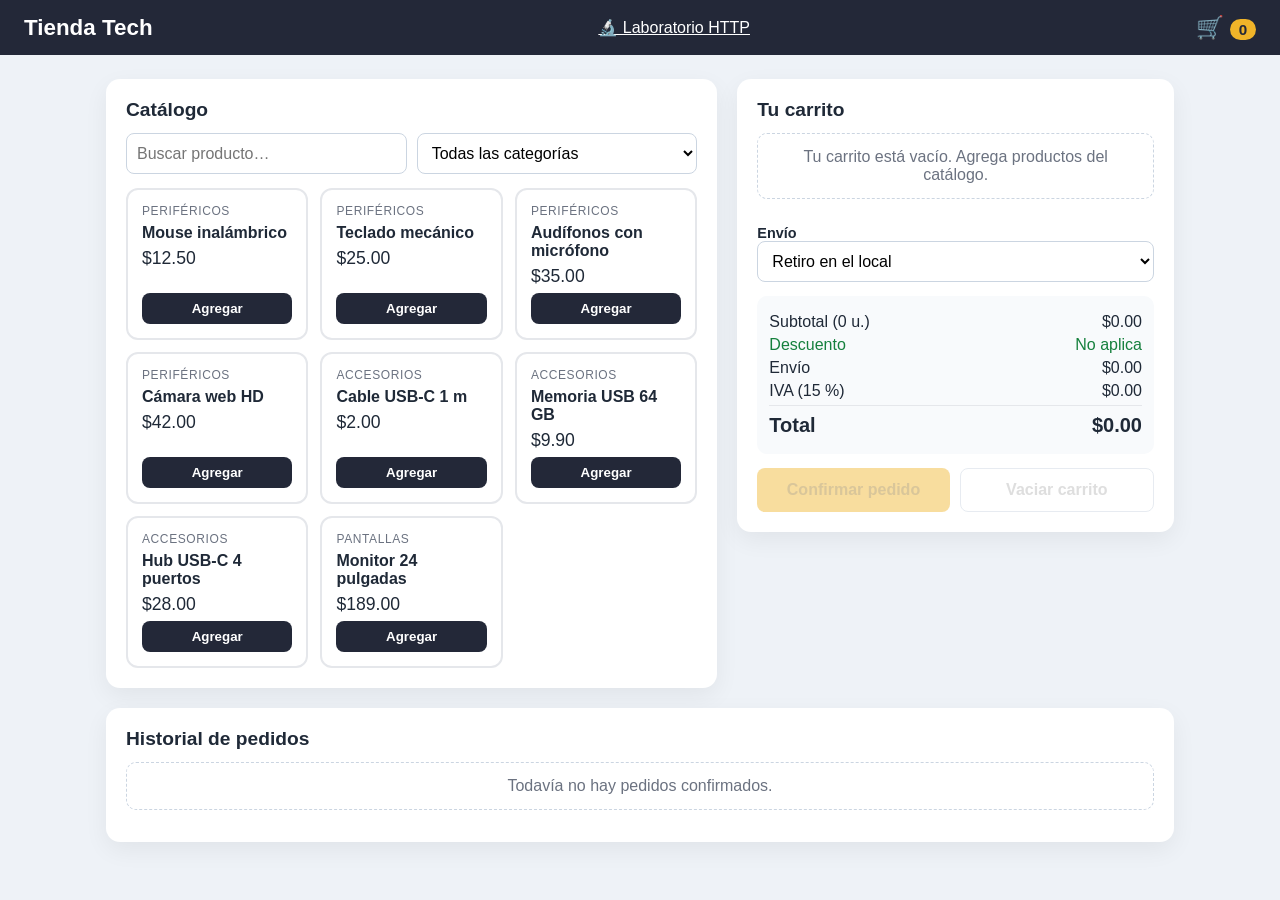
<file: practica/index.html>
<!DOCTYPE html>
<html lang="es">
<head>
  <meta charset="UTF-8">
  <meta name="viewport" content="width=device-width, initial-scale=1.0">
  <title>Facturador 5.0 · Carrito modular</title>
  <link rel="stylesheet" href="css/styles.css">
  <!-- type="module": permite usar import y export (ya incluye el comportamiento de defer) -->
  <script type="module" src="js/main.js"></script>
</head>
<body>
  <header class="barra">
    <h1>Tienda Tech</h1>
    <a href="lab-http.html" style="color: inherit">🔬 Laboratorio HTTP</a>
    <p class="carrito-icono">🛒 <span id="badge" class="badge">0</span></p>
  </header>

  <main class="layout">
    <!-- CATÁLOGO -->
    <section class="panel">
      <h2>Catálogo</h2>
      <div class="filtros">
        <input type="search" id="buscar" placeholder="Buscar producto…">
        <select id="categoria">
          <option value="todas">Todas las categorías</option>
          <option value="Periféricos">Periféricos</option>
          <option value="Accesorios">Accesorios</option>
          <option value="Pantallas">Pantallas</option>
        </select>
      </div>
      <p id="sinResultados" class="vacio" hidden>No hay productos que coincidan con la búsqueda.</p>
      <div id="catalogo" class="catalogo"></div>
    </section>

    <!-- CARRITO -->
    <section class="panel">
      <h2>Tu carrito</h2>
      <p id="carritoVacio" class="vacio">Tu carrito está vacío. Agrega productos del catálogo.</p>
      <ul id="listaCarrito" class="lista-carrito"></ul>

      <label for="envio">Envío</label>
      <select id="envio">
        <option value="retiro">Retiro en el local</option>
        <option value="cuenca">Envío dentro de Cuenca</option>
        <option value="nacional">Envío nacional</option>
      </select>

      <div id="resumen" class="resumen"></div>

      <div class="acciones">
        <button type="button" id="btnConfirmar" class="principal" disabled>Confirmar pedido</button>
        <button type="button" id="btnVaciar" class="secundario" disabled>Vaciar carrito</button>
      </div>
      <p id="mensaje" class="mensaje" hidden></p>
    </section>

    <section class="panel historial-panel">
      <h2>Historial de pedidos</h2>
      <ul id="historial" class="historial">
        <li class="vacio">Todavía no hay pedidos confirmados.</li>
      </ul>
    </section>
  </main>
</body>
</html>
</file>
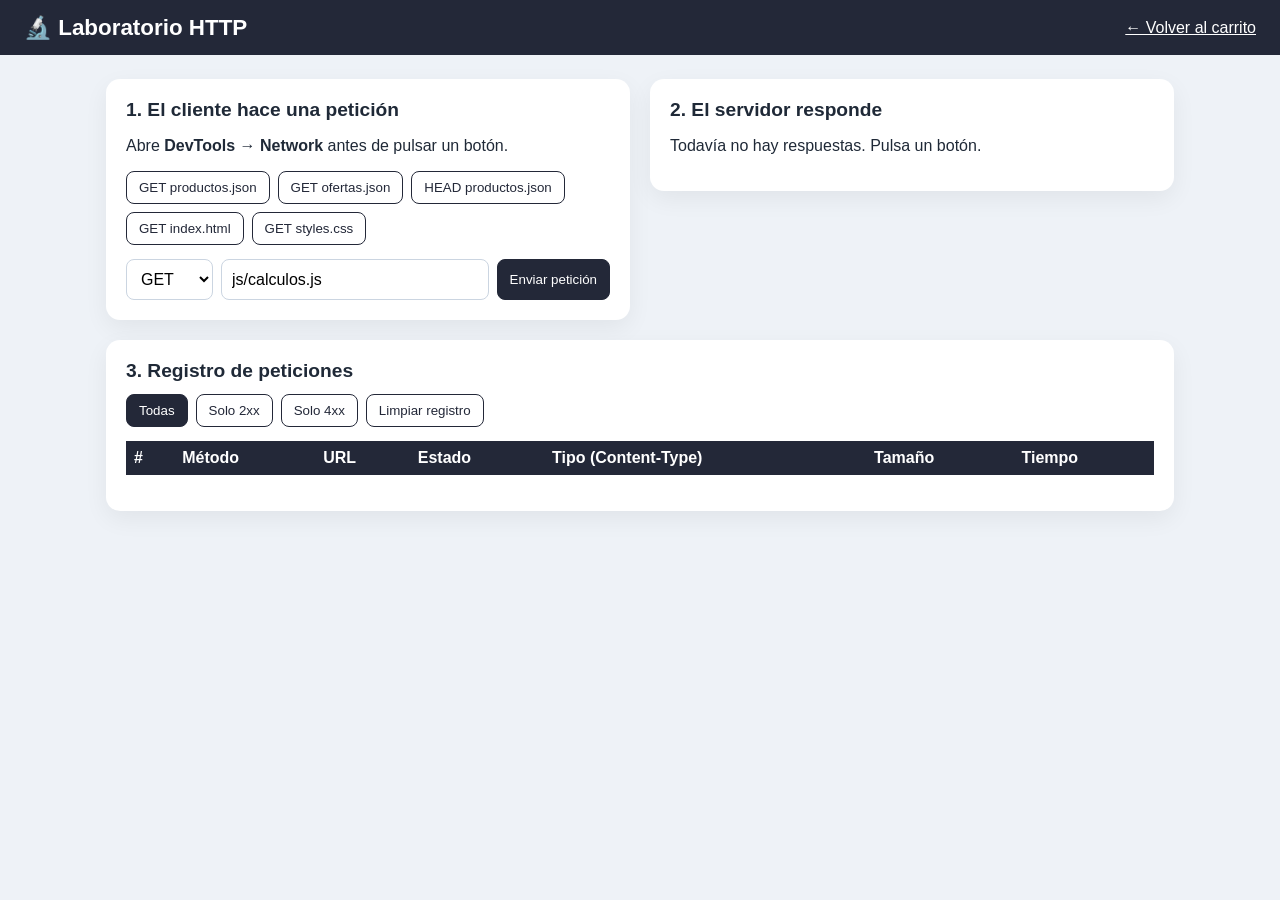
<file: practica/lab-http.html>
<!DOCTYPE html>
<html lang="es">
<head>
  <meta charset="UTF-8">
  <meta name="viewport" content="width=device-width, initial-scale=1.0">
  <title>Laboratorio HTTP · Tienda Tech</title>
  <link rel="stylesheet" href="css/styles.css">
  <link rel="stylesheet" href="css/lab.css">
  <script type="module" src="js/lab.js"></script>
</head>
<body>
  <header class="barra">
    <h1>🔬 Laboratorio HTTP</h1>
    <a href="index.html">← Volver al carrito</a>
  </header>
  <main class="lab">
    <section class="panel">
      <h2>1. El cliente hace una petición</h2>
      <p>Abre <strong>DevTools → Network</strong> antes de pulsar un botón.</p>
      <div class="rapidos">
        <button type="button" data-metodo="GET" data-url="data/productos.json">GET productos.json</button>
        <button type="button" data-metodo="GET" data-url="data/ofertas.json">GET ofertas.json</button>
        <button type="button" data-metodo="HEAD" data-url="data/productos.json">HEAD productos.json</button>
        <button type="button" data-metodo="GET" data-url="index.html">GET index.html</button>
        <button type="button" data-metodo="GET" data-url="css/styles.css">GET styles.css</button>
      </div>
      <form id="formPeticion">
        <select id="metodo" aria-label="Método">
          <option>GET</option><option>HEAD</option><option>POST</option>
        </select>
        <input id="url" value="js/calculos.js" aria-label="Ruta o URL" required>
        <button type="submit">Enviar petición</button>
      </form>
    </section>
    <section class="panel" aria-live="polite">
      <h2>2. El servidor responde</h2>
      <p id="sinRespuesta">Todavía no hay respuestas. Pulsa un botón.</p>
      <div id="detalle" hidden>
        <p id="lineaEstado"></p>
        <p id="significado"></p>
        <h3>Cabeceras de la respuesta</h3>
        <ul id="cabeceras"></ul>
        <h3>Cuerpo (primeros 300 caracteres)</h3>
        <pre id="cuerpo"></pre>
      </div>
    </section>
    <section class="panel ancho">
      <h2>3. Registro de peticiones</h2>
      <div class="controles">
        <button type="button" data-filtro="0" aria-pressed="true">Todas</button>
        <button type="button" data-filtro="2" aria-pressed="false">Solo 2xx</button>
        <button type="button" data-filtro="4" aria-pressed="false">Solo 4xx</button>
        <button type="button" id="btnLimpiar">Limpiar registro</button>
      </div>
      <div class="tabla-scroll">
        <table>
          <thead><tr><th>#</th><th>Método</th><th>URL</th><th>Estado</th><th>Tipo (Content-Type)</th><th>Tamaño</th><th>Tiempo</th></tr></thead>
          <tbody id="registro"></tbody>
        </table>
      </div>
      <p id="resumenRegistro" aria-live="polite"></p>
    </section>
  </main>
</body>
</html>
</file>
<file: practica/css/styles.css>
* { box-sizing: border-box; }
body { margin: 0; font-family: Arial, sans-serif; background: #eef2f7; color: #1f2937; }
.barra {
  display: flex; justify-content: space-between; align-items: center;
  padding: 14px 24px; background: #232838; color: #fff;
}
.barra h1 { margin: 0; font-size: 1.4rem; }
.carrito-icono { margin: 0; font-size: 1.4rem; }
.badge {
  display: inline-block; min-width: 26px; padding: 2px 8px; border-radius: 99px;
  background: #f0b429; color: #232838; font-size: .95rem; font-weight: bold; text-align: center;
}
.badge.pulso { animation: pulso .4s; }
@keyframes pulso { 50% { transform: scale(1.4); } }

.layout {
  display: grid; grid-template-columns: 1.4fr 1fr; gap: 20px;
  max-width: 1100px; margin: 24px auto; padding: 0 16px;
}
@media (max-width: 800px) { .layout { grid-template-columns: 1fr; } }
.panel { background: #fff; border-radius: 14px; padding: 20px; box-shadow: 0 8px 24px rgba(0,0,0,.06); align-self: start; }
h2 { margin: 0 0 12px; font-size: 1.2rem; }

.filtros { display: grid; grid-template-columns: 1fr 1fr; gap: 10px; margin-bottom: 14px; }
input, select { width: 100%; padding: 10px; border: 1px solid #cbd5e1; border-radius: 8px; font-size: 1rem; background: #fff; }
label { display: block; margin-top: 14px; font-weight: bold; font-size: .9rem; }

.catalogo { display: grid; grid-template-columns: repeat(auto-fill, minmax(170px, 1fr)); gap: 12px; }
.producto {
  border: 2px solid #e5e7eb; border-radius: 12px; padding: 14px;
  display: flex; flex-direction: column; gap: 6px;
}
.producto.en-carrito { border-color: #f0b429; background: #fffbeb; }
.producto .categoria { font-size: .75rem; color: #6b7280; text-transform: uppercase; letter-spacing: .05em; }
.producto .nombre { font-weight: bold; }
.producto .precio { font-size: 1.1rem; }
.producto button {
  margin-top: auto; padding: 8px; border: none; border-radius: 8px;
  background: #232838; color: #fff; font-weight: bold; cursor: pointer;
}
.producto.en-carrito button { background: #f0b429; color: #232838; }

.lista-carrito { list-style: none; padding: 0; margin: 0; display: grid; gap: 8px; }
.item {
  display: grid; grid-template-columns: 1fr auto auto; gap: 10px; align-items: center;
  padding: 10px; border: 1px solid #e5e7eb; border-radius: 10px;
}
.item .detalle small { display: block; color: #6b7280; }
.cantidad { display: flex; align-items: center; gap: 6px; }
.cantidad button, .quitar {
  width: 30px; height: 30px; border: 1px solid #cbd5e1; border-radius: 6px; background: #f8fafc; cursor: pointer;
}
.quitar { background: #fee2e2; color: #b91c1c; border-color: #fecaca; }

.resumen { margin-top: 14px; padding: 12px; background: #f8fafc; border-radius: 10px; }
.linea { display: flex; justify-content: space-between; margin: 5px 0; }
.descuento { color: #15803d; }
.total { font-size: 1.25rem; font-weight: bold; border-top: 1px solid #e5e7eb; padding-top: 8px; }

.acciones { display: flex; gap: 10px; margin-top: 14px; }
.acciones button { flex: 1; padding: 12px; border-radius: 8px; font-weight: bold; font-size: 1rem; cursor: pointer; }
.principal { border: none; background: #f0b429; }
.secundario { border: 1px solid #cbd5e1; background: #fff; }
button:disabled { opacity: .45; cursor: not-allowed; }

.vacio { color: #6b7280; text-align: center; padding: 14px; border: 1px dashed #cbd5e1; border-radius: 10px; margin: 0 0 12px; }
.mensaje { margin: 12px 0 0; padding: 12px; border-radius: 10px; background: #dcfce7; color: #166534; font-weight: bold; text-align: center; }
.historial-panel { grid-column: 1 / -1; }
.historial { list-style: none; padding: 0; margin: 0; display: grid; gap: 8px; }
.fila-pedido { display: grid; grid-template-columns: 1fr 1fr 1fr auto; gap: 12px; padding: 10px; border: 1px solid #e5e7eb; border-radius: 8px; }
@media (max-width: 600px) { .fila-pedido { grid-template-columns: 1fr 1fr; } }
</file>
<file: practica/css/lab.css>
.barra a { color: inherit; }
.lab {
  display: grid;
  grid-template-columns: repeat(2, minmax(0, 1fr));
  gap: 20px;
  max-width: 1100px;
  margin: 24px auto;
  padding: 0 16px;
}
.lab .ancho { grid-column: 1 / -1; }
.rapidos, .controles, #formPeticion { display: flex; flex-wrap: wrap; gap: 8px; }
.rapidos, .controles { margin-bottom: 14px; }
.lab button {
  padding: 8px 12px;
  border: 1px solid #232838;
  border-radius: 8px;
  background: white;
  color: #232838;
  cursor: pointer;
}
.lab button:hover, .lab button[aria-pressed="true"], #formPeticion button {
  background: #232838;
  color: white;
}
#formPeticion select { width: auto; }
#formPeticion input { flex: 1 1 130px; min-width: 0; }
#lineaEstado, #cabeceras, #cuerpo, .tabla-scroll td { font-family: monospace; }
#lineaEstado { font-size: 1.3rem; font-weight: bold; }
#significado, .estado { padding: 4px 8px; border-radius: 8px; }
.exito { background: #dcfce7; color: #166534; }
.redireccion { background: #e0f2fe; color: #075985; }
.error-cliente { background: #ffedd5; color: #9a3412; }
.error-servidor { background: #fee2e2; color: #991b1b; }
.sin-respuesta { background: #f3f4f6; color: #374151; }
#cabeceras { list-style: none; padding: 0; overflow-wrap: anywhere; }
#cuerpo { background: #232838; color: #fff; padding: 12px; border-radius: 8px; white-space: pre-wrap; overflow-wrap: anywhere; }
.tabla-scroll { overflow-x: auto; }
.tabla-scroll table { width: 100%; border-collapse: collapse; }
.tabla-scroll th, .tabla-scroll td { padding: 8px; text-align: left; }
.tabla-scroll th { background: #232838; color: #fff; }
.tabla-scroll td { border-bottom: 1px solid #e5e7eb; overflow-wrap: anywhere; }
@media (max-width: 800px) { .lab { grid-template-columns: minmax(0, 1fr); } }
</file>
